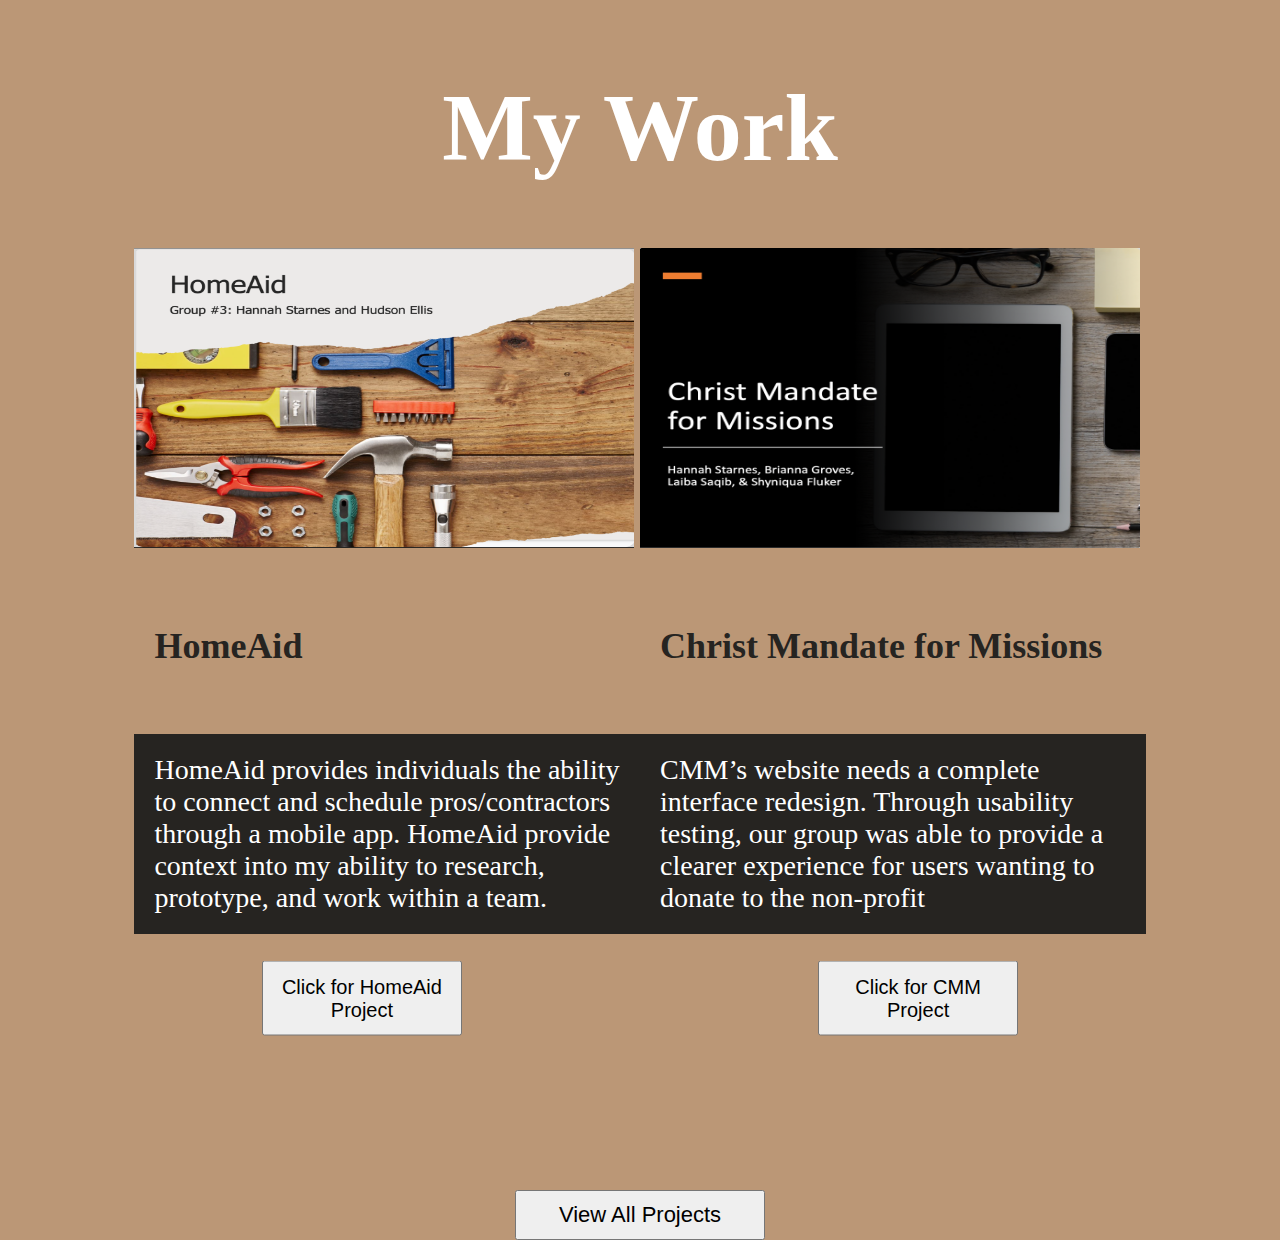
<file: index.html>
<!DOCTYPE html>
<html>
<link href="CSS/style.css" type="text/css" rel="stylesheet">
<section>
    <div class="myWork"></div>
    <h1 class="myWork">My Work</h1>
    <div class= "grid-container">
        <div class="section1">
            <img class="HomeAidProject" src="CSS/Screenshot 2023-02-15 at 9.24.05 PM.png" alt="HomeAid PPT">
            <h4 class="HomeAid"> HomeAid</h4>
            <p class="para1"> HomeAid provides individuals the ability to connect and schedule pros/contractors through a mobile app. HomeAid provide context into my ability to research, prototype, and work within a team.</p>
            <button class="button1"> Click for HomeAid Project</button>
        </div>

        <div class="section2">
             <img class="CMMProject" src="CSS/Screenshot 2023-02-15 at 9.24.38 PM.png" alt="CMM PPT">
            <h4 class="CMM">Christ Mandate for Missions</h4>
            <p class="para2">CMM’s website needs a complete interface redesign. Through usability testing, our group was able to provide a clearer experience for users wanting to donate to the non-profit</p>
            <button class="button2"> Click for CMM Project</button>
        </div>
    </div>
    <div> 
        <button class= "button3">View All Projects</button>
    </div>
</section>
</file>
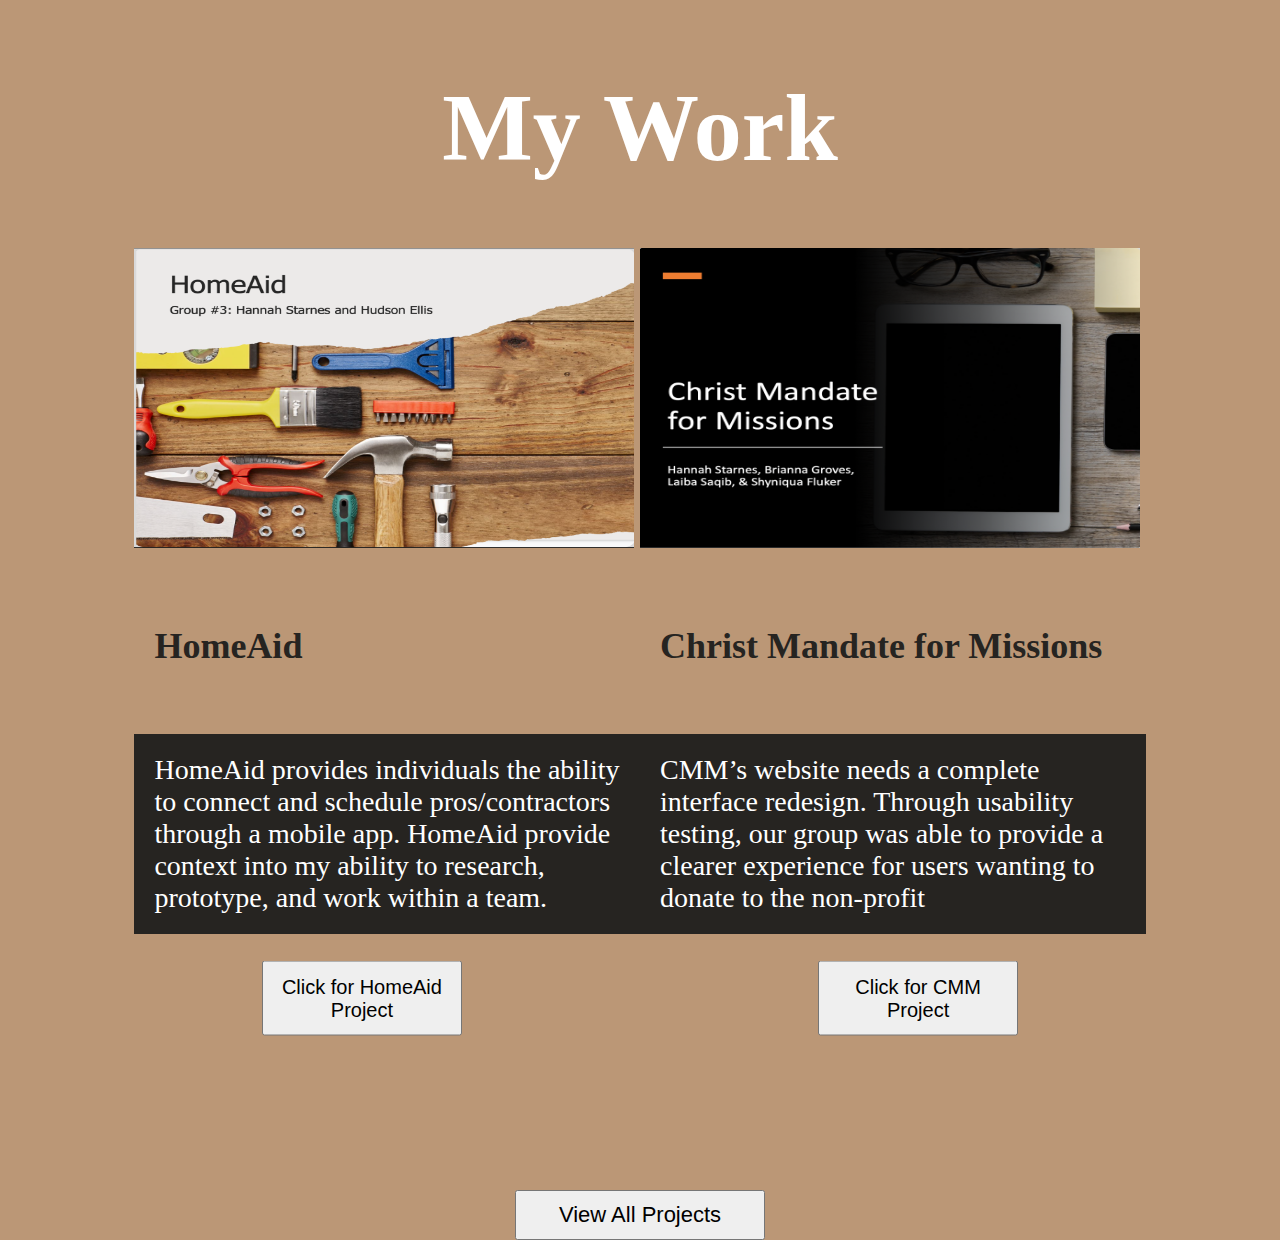
<file: work.index.html>
<!DOCTYPE html>
<html>
<link href="/CSS/work.style.css" type="text/css" rel="stylesheet">
<section>
    <div class="myWork"></div>
    <h1 class="myWork">My Work</h1>
    <div class= "grid-container">
        <div class="section1">
            <img class="HomeAidProject" src="/CSS/Screenshot 2023-02-15 at 9.24.05 PM.png" alt="HomeAid PPT">
            <h4 class="HomeAid"> HomeAid</h4>
            <p class="para1"> HomeAid provides individuals the ability to connect and schedule pros/contractors through a mobile app. HomeAid provide context into my ability to research, prototype, and work within a team.</p>
            <button class="button1"> Click for HomeAid Project</button>
        </div>

        <div class="section2">
             <img class="CMMProject" src="/CSS/Screenshot 2023-02-15 at 9.24.38 PM.png" alt="CMM PPT">
            <h4 class="CMM">Christ Mandate for Missions</h4>
            <p class="para2">CMM’s website needs a complete interface redesign. Through usability testing, our group was able to provide a clearer experience for users wanting to donate to the non-profit</p>
            <button class="button2"> Click for CMM Project</button>
        </div>
    </div>
    <div> 
        <button class= "button3">View All Projects</button>
    </div>
</section>
</file>
<file: CSS/style.css>
html{
    background-color: #BB9776;
    font-family: 'SF Pro Rounded';
}
.myWork{
    position: relative;
    display: flex;
    justify-content: center;
    font-family: 'SF Pro Rounded';
    font-style: bold;
    font-size: 96px;
    color: #FFFFFF;
}

.grid-container{
    display: flex;
    flex-direction: row;
    justify-content: center;    
}
.section1{
    position: relative;
    width: 40%;
    font-family: 'SF Pro Rounded';
    font-style: normal;
    font-weight: 150;
    font-size: 36px;
    flex-direction: row;
}

.HomeAid{
    position: relative;
    padding: 20px;
    color: #262421;
    width: auto;
    direction: ltr;
    font-size: 36px;
    justify-items: left;
}

.para1{
    position: relative;
    background-color:#262421;
    padding: 20px;
    color: #FFFFFF;
    width: auto;
    direction: ltr;
    font-size: 28px;
}

.button1{
    margin: 0;
    position: absolute;
     left: 45%;
     top: 105%;
    -ms-transform: translate(-50%, -50%);
    transform: translate(-50%, -50%);
    width: 200px;
    height: 75px;
    padding: 10px;
    font-size: 20px;
    justify-content: center;
}

.HomeAidProject{
    width: 500px;
    height: 300px;
}

.section2{
    position: relative;
    width: 40%;
    font-family: 'SF Pro Rounded';
    font-style: normal;
    font-weight: 150;
    font-size: 36px;
    flex-direction: row;
}

.CMM{
    position: relative;
    padding: 20px;
    color: #262421;
    width: auto;
    direction: ltr;
    font-size: 36px;
}

.para2{

    position: relative;
    background-color:#262421;
    padding: 20px;
    color: #FFFFFF;
    width: auto;
    direction: ltr;
    font-size: 28px;
}

.CMMProject{
    width: 500px;
    height: 300px;
}
.button2{
    margin: 0;
    position: absolute;
     left: 55%;
     top: 105%;
    -ms-transform: translate(-50%, -50%);
    transform: translate(-50%, -50%);
    width: 200px;
    height: 75px;
    padding: 10px;
    font-size: 20px;
    justify-content: center;
}
.button3{
    margin: 0;
    position: absolute;
     left: 50%;
     top: 135%;
    -ms-transform: translate(-50%, -50%);
    transform: translate(-50%, -50%);
    width: 250px;
    height: 50px;
    font-size: 22px;
    padding: 5px;
}
</file>
<file: CSS/work.style.css>
html{
    background-color: #BB9776;
    font-family: 'SF Pro Rounded';
}
.myWork{
    position: relative;
    display: flex;
    justify-content: center;
    font-family: 'SF Pro Rounded';
    font-style: bold;
    font-size: 96px;
    color: #FFFFFF;
}

.grid-container{
    display: flex;
    flex-direction: row;
    justify-content: center;    
}
.section1{
    position: relative;
    width: 40%;
    font-family: 'SF Pro Rounded';
    font-style: normal;
    font-weight: 150;
    font-size: 36px;
    flex-direction: row;
}

.HomeAid{
    position: relative;
    padding: 20px;
    color: #262421;
    width: auto;
    direction: ltr;
    font-size: 36px;
    justify-items: left;
}

.para1{
    position: relative;
    background-color:#262421;
    padding: 20px;
    color: #FFFFFF;
    width: auto;
    direction: ltr;
    font-size: 28px;
}

.button1{
    margin: 0;
    position: absolute;
     left: 45%;
     top: 105%;
    -ms-transform: translate(-50%, -50%);
    transform: translate(-50%, -50%);
    width: 200px;
    height: 75px;
    padding: 10px;
    font-size: 20px;
    justify-content: center;
}

.HomeAidProject{
    width: 500px;
    height: 300px;
}

.section2{
    position: relative;
    width: 40%;
    font-family: 'SF Pro Rounded';
    font-style: normal;
    font-weight: 150;
    font-size: 36px;
    flex-direction: row;
}

.CMM{
    position: relative;
    padding: 20px;
    color: #262421;
    width: auto;
    direction: ltr;
    font-size: 36px;
}

.para2{

    position: relative;
    background-color:#262421;
    padding: 20px;
    color: #FFFFFF;
    width: auto;
    direction: ltr;
    font-size: 28px;
}

.CMMProject{
    width: 500px;
    height: 300px;
}
.button2{
    margin: 0;
    position: absolute;
     left: 55%;
     top: 105%;
    -ms-transform: translate(-50%, -50%);
    transform: translate(-50%, -50%);
    width: 200px;
    height: 75px;
    padding: 10px;
    font-size: 20px;
    justify-content: center;
}
.button3{
    margin: 0;
    position: absolute;
     left: 50%;
     top: 135%;
    -ms-transform: translate(-50%, -50%);
    transform: translate(-50%, -50%);
    width: 250px;
    height: 50px;
    font-size: 22px;
    padding: 5px;
}
</file>
